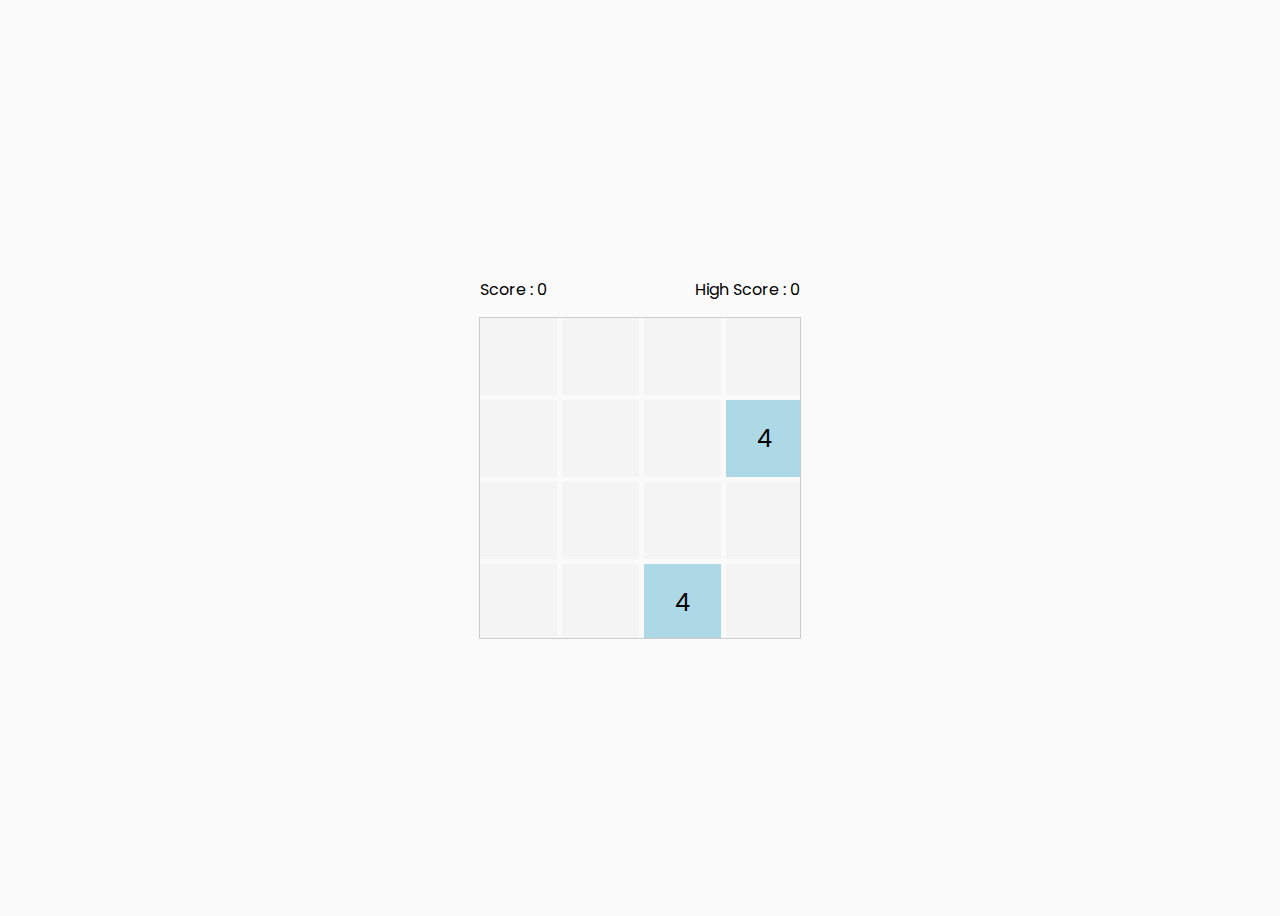
<file: 2048 Game/index.html>
<!DOCTYPE html>
<html lang="en">

<head>
    <meta charset="UTF-8">
    <meta name="viewport" content="width=device-width, initial-scale=1.0">
    <link rel="stylesheet" href="style.css">
    <title>2048 Game</title>
</head>

<body>

    <div class="score-container">
        <div>Score : <span id="current-score">0</span></div>
        <div>High Score : <span id="high-score">0</span></div>
    </div>

    <div class="game-container">
        <div class="grid">
            <div class="cell" data-row="0" data-col="0"></div>
            <div class="cell" data-row="0" data-col="1"></div>
            <div class="cell" data-row="0" data-col="2"></div>
            <div class="cell" data-row="0" data-col="3"></div>
            <div class="cell" data-row="1" data-col="0"></div>
            <div class="cell" data-row="1" data-col="1"></div>
            <div class="cell" data-row="1" data-col="2"></div>
            <div class="cell" data-row="1" data-col="3"></div>
            <div class="cell" data-row="2" data-col="0"></div>
            <div class="cell" data-row="2" data-col="1"></div>
            <div class="cell" data-row="2" data-col="2"></div>
            <div class="cell" data-row="2" data-col="3"></div>
            <div class="cell" data-row="3" data-col="0"></div>
            <div class="cell" data-row="3" data-col="1"></div>
            <div class="cell" data-row="3" data-col="2"></div>
            <div class="cell" data-row="3" data-col="3"></div>
        </div>
    </div>

    <div id="game-over">
        Game Over!
        <button id="restart-btn">Restart Game</button>
    </div>

    <script src="script.js"></script>
</body>

</html>
</file>
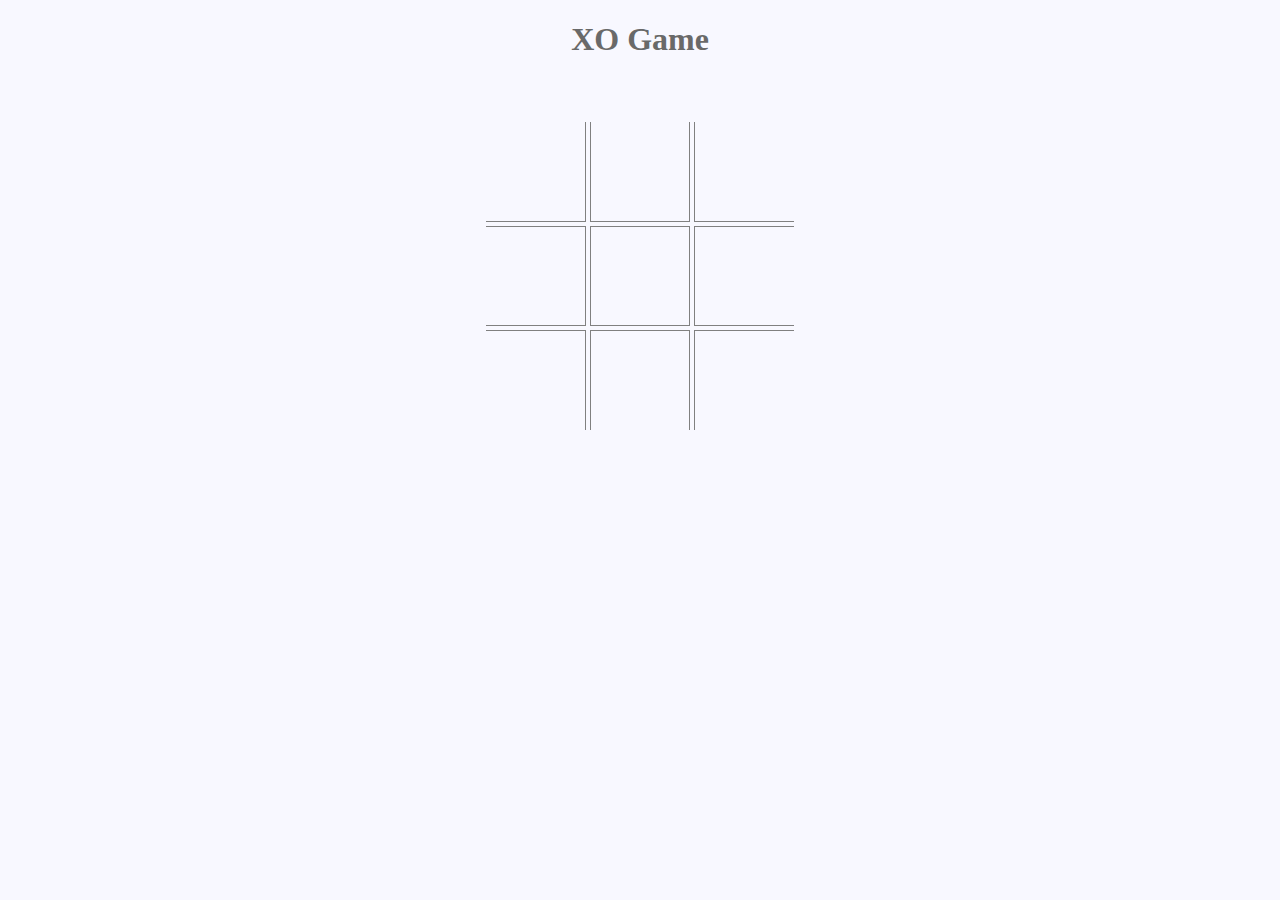
<file: XO/index.html>
<!DOCTYPE html>
<html lang="en">

<head>
    <meta charset="UTF-8">
    <meta http-equiv="X-UA-Compatible" content="IE=edge">
    <meta name="viewport" content="width=device-width, initial-scale=1.0">
    <link rel="stylesheet" href="style.css">
    <title>XO Game</title>
</head>

<body>
    <h1>XO Game</h1>
    <div id="container">
        <div class="container">
            <div id="box1" class="box top left">
                <span data-player="none" onclick="play(this)">&nbsp;</span>
            </div>
            <div id="box2" class="box top">
                <span data-player="none" onclick="play(this)">&nbsp;</span>
            </div>
            <div id="box3" class="box top right">
                <span data-player="none" onclick="play(this)">&nbsp;</span>
            </div>
        </div>
        <div class="block">
            <div id="box4" class="box left">
                <span data-player="none" onclick="play(this)">&nbsp;</span>
            </div>
            <div id="box5" class="box">
                <span data-player="none" onclick="play(this)">&nbsp;</span>
            </div>
            <div id="box6" class="box right">
                <span data-player="none" onclick="play(this)">&nbsp;</span>
            </div>
        </div>
        <div class="container">
            <div id="box7" class="box bottom left">
                <span data-player="none" onclick="play(this)">&nbsp;</span>
            </div>
            <div id="box8" class="box bottom">
                <span data-player="none" onclick="play(this)">&nbsp;</span>
            </div>
            <div id="box9" class="box bottom right">
                <span data-player="none" onclick="play(this)">&nbsp;</span>
            </div>
        </div>
    </div>

    <script src="index.js"></script>
</body>

</html>
</file>
<file: 2048 Game/style.css>
@import url("https://fonts.googleapis.com/css2?family=Poppins:wght@300;400;500;600;700&display=swap");

body {
  font-family: "Poppins", sans-serif;
  display: flex;
  flex-direction: column;
  align-items: center;
  justify-content: center;
  overflow: hidden;
  height: 100vh;
  background-color: #fafafa;
}

.game-container {
  width: 320px;
  height: 320px;
  border: 1px solid #ccc;
  overflow: hidden;
}

.grid {
  display: grid;
  grid-template-columns: repeat(4, 1fr);
  gap: 5px;
}

.cell {
  width: 77px;
  height: 77px;
  background-color: #f4f4f4;
  display: flex;
  align-items: center;
  justify-content: center;
  font-size: 1.5em;
  color: #000;
}

.score-container {
  width: 320px;
  display: flex;
  justify-content: space-between;
  margin-bottom: 15px;
}

.cell[data-value="2"] {
  background-color: #ffc0cb;
}

.cell[data-value="4"] {
  background-color: #add8e6;
}

.cell[data-value="8"] {
  background-color: #98fb98;
}

.cell[data-value="16"] {
  background-color: #ffd700;
}

.cell[data-value="32"] {
  background-color: #ffa07a;
}

.cell[data-value="64"] {
  background-color: #87ceeb;
}

.cell[data-value="128"] {
  background-color: #ffff00;
}

.cell[data-value="256"] {
  background-color: #40e0d0;
}

.cell[data-value="512"] {
  background-color: #ff69b4;
}

.cell[data-value="1024"] {
  background-color: #7b68ee;
}

.cell[data-value="2048"] {
  background-color: #ff6347;
}

.cell[data-value="4096"] {
  background-color: #a9a9a9;
}

#restart-btn {
  margin-top: 15px;
  padding: 10px 15px;
  background-color: #f4f4f4;
  border: none;
  cursor: pointer;
  transition: all 0.3s ease;
}

#game-over {
  position: absolute;
  top: 50%;
  left: 50%;
  padding: 20px;
  transform: translate(-50%, -50%);
  background-color: rgba(0, 0, 0, 0.8);
  color: #fff;
  display: none;
  flex-direction: column;
  align-items: center;
  justify-content: center;
}

.grid-cell[data-value] {
  transition: transform 0.2s, background-color 0.2s;
}

.new-tile {
  animation: appear 0.3s;
}

@keyframes appear {
  from {
    opacity: 0;
    transform: scale(0.5);
  }
  to {
    opacity: 1;
    transform: scale(1);
  }
}
</file>
<file: XO/style.css>
body {
  background: ghostwhite;
  color: dimgray;
  font-family: serif;
  text-align: center;
}

h1 {
  font-size: 2rem;
}

#container {
  margin: 5% auto;
  border-radius: 5px;
  text-align: center;
}

.box {
  display: inline-block;
  border: 1px solid gray;
  width: 100px;
  height: 100px;
  text-align: center;
  box-sizing: border-box;
  padding: 0;
}

span {
  position: absolute;
  font-size: 75px;
  font-family: sans-serif;
  text-align: center;
  height: 75px;
  width: 75px;
  padding: 0;
  margin: 5px;
  margin-left: -35px;
}

.top {
  border-top: none;
}

.bottom {
  border-bottom: none;
}

.left {
  border-left: none;
}

.right {
  border-right: none;
}

.alert {
  height: 75px;
  width: 125px;
  display: inline-block;
  background: ghostwhite;
  position: relative;
  z-index: 10;
  margin-top: -50%;
  border-radius: 20px;
  box-shadow: 0 0 75px 2px dimgray;
  animation: larger 0.5s;
  animation-fill-mode: forwards;
  box-sizing: content-box;
  padding: 30px;
  bottom: 50px;
  top: 0;
}

button {
  background: dimgray;
  border-radius: 2px;
  color: ghostwhite;
  border: none;
  outline: none;
}

button:focus {
  background: silver;
}

.activeBox {
  background: silver;
}

@keyframes larger {
  from {
    height: 75px;
    width: 125px;
  }

  to {
    height: 100px;
    width: 250px;
  }
}
</file>
